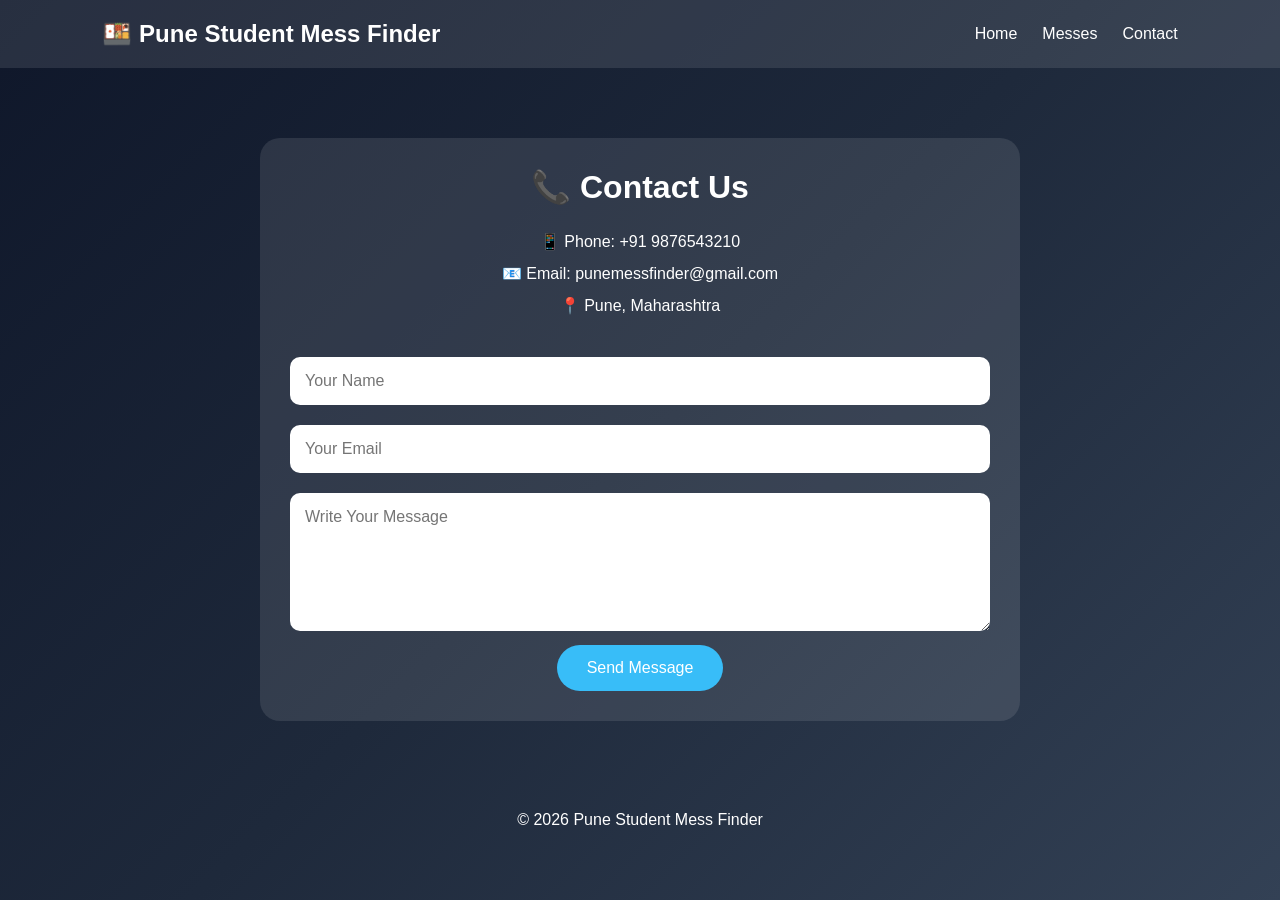
<file: contact.html>
<!DOCTYPE html>
<html lang="en">
<head>
<meta charset="UTF-8">
<meta name="viewport" content="width=device-width, initial-scale=1.0">
<title>Contact Us - Pune Student Mess Finder</title>

<style>

*{
    margin:0;
    padding:0;
    box-sizing:border-box;
    font-family:'Segoe UI',sans-serif;
}

body{
    background:linear-gradient(135deg,#0f172a,#1e293b,#334155);
    color:white;
    min-height:100vh;
}

/* Navbar */

nav{
    display:flex;
    justify-content:space-between;
    align-items:center;
    padding:20px 8%;
    background:rgba(255,255,255,0.1);
}

.logo{
    font-size:24px;
    font-weight:bold;
}

nav ul{
    display:flex;
    list-style:none;
}

nav ul li{
    margin-left:25px;
}

nav ul li a{
    text-decoration:none;
    color:white;
    font-weight:500;
}

nav ul li a:hover{
    color:#38bdf8;
}

/* Contact Box */

.contact-container{
    max-width:800px;
    margin:50px auto;
    padding:20px;
}

.contact-box{
    background:rgba(255,255,255,0.1);
    padding:30px;
    border-radius:20px;
    text-align:center;
}

.contact-box h1{
    margin-bottom:20px;
}

.contact-info{
    margin-bottom:25px;
    line-height:2;
}

input,
textarea{
    width:100%;
    padding:15px;
    margin:10px 0;
    border:none;
    border-radius:10px;
    font-size:16px;
}

button{
    background:#38bdf8;
    color:white;
    border:none;
    padding:14px 30px;
    border-radius:30px;
    cursor:pointer;
    font-size:16px;
}

button:hover{
    background:#0ea5e9;
}

footer{
    text-align:center;
    padding:20px;
    margin-top:40px;
}

@media(max-width:768px){

    nav{
        flex-direction:column;
    }

    nav ul{
        margin-top:15px;
    }

}

</style>

</head>
<body>

<nav>

<div class="logo">🍱 Pune Student Mess Finder</div>

<ul>
    <li><a href="index.html">Home</a></li>
    <li><a href="messes.html">Messes</a></li>
    <li><a href="contact.html">Contact</a></li>
</ul>

</nav>

<div class="contact-container">

<div class="contact-box">

<h1>📞 Contact Us</h1>

<div class="contact-info">
<p>📱 Phone: +91 9876543210</p>
<p>📧 Email: punemessfinder@gmail.com</p>
<p>📍 Pune, Maharashtra</p>
</div>

<input type="text" placeholder="Your Name">

<input type="email" placeholder="Your Email">

<textarea rows="6" placeholder="Write Your Message"></textarea>

<button onclick="sendMessage()">
Send Message
</button>

</div>

</div>

<footer>
© 2026 Pune Student Mess Finder
</footer>

<script>

function sendMessage(){

alert("Thank you! Your message has been sent successfully.");

}

</script>

</body>
</html>
</file>
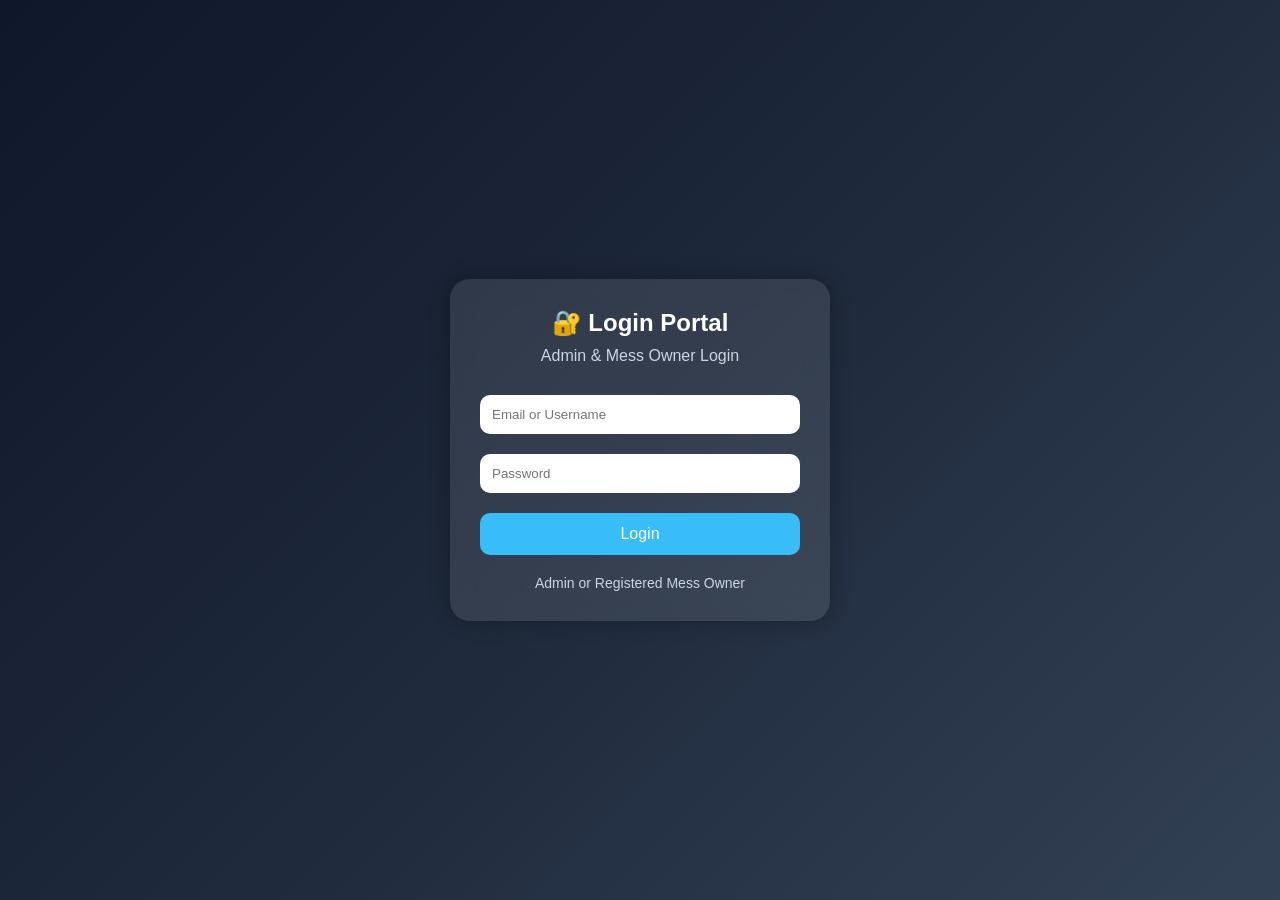
<file: dashboard.html>
<!DOCTYPE html>
<html lang="en">
<head>
<meta charset="UTF-8">
<meta name="viewport" content="width=device-width, initial-scale=1.0">
<title>Admin Dashboard</title>

<style>

*{
    margin:0;
    padding:0;
    box-sizing:border-box;
    font-family:'Segoe UI',sans-serif;
}

body{
    background:#f4f7fc;
    padding:30px;
}

h1{
    text-align:center;
    margin-bottom:30px;
}

.form-box{
    max-width:700px;
    margin:auto;
    background:white;
    padding:25px;
    border-radius:15px;
    box-shadow:0 2px 10px rgba(0,0,0,0.1);
}

.form-box input{
    width:100%;
    padding:12px;
    margin:10px 0;
    border:1px solid #ddd;
    border-radius:8px;
}

button{
    padding:12px 20px;
    border:none;
    border-radius:8px;
    background:#38bdf8;
    color:white;
    cursor:pointer;
}

button:hover{
    background:#0ea5e9;
}

.cards{
    display:flex;
    justify-content:center;
    gap:20px;
    margin:30px 0;
    flex-wrap:wrap;
}

.card{
    background:white;
    width:220px;
    padding:20px;
    border-radius:15px;
    text-align:center;
    box-shadow:0 2px 10px rgba(0,0,0,0.1);
}

.card h2{
    margin-bottom:10px;
}

h2{
    text-align:center;
    margin:30px 0;
}

.mess-card{
    background:white;
    max-width:700px;
    margin:15px auto;
    padding:20px;
    border-radius:15px;
    box-shadow:0 2px 10px rgba(0,0,0,0.1);
}

.mess-card h3{
    margin-bottom:10px;
}

.logout{
    display:block;
    margin:20px auto;
}

</style>
</head>

<body>

<h1>🍱 Pune Student Mess Finder Dashboard</h1>

<div class="form-box">

    <input type="text" id="messName" placeholder="Mess Name">

    <input type="text" id="messLocation" placeholder="Location">

    <input type="text" id="messPrice" placeholder="Price">

    <input type="text" id="messType" placeholder="Veg / Non-Veg">

<input type="email" id="ownerEmail" placeholder="Owner Email">

<input type="password" id="ownerPassword" placeholder="Owner Password">

<input type="text" id="openTime" placeholder="Opening Time">

<input type="text" id="closeTime" placeholder="Closing Time">

<button onclick="addMess()" id="addBtn">➕ Add Mess</button>

<button onclick="updateMess()" id="updateBtn" style="display:none;">
✏️ Update Mess
</button>
</div>

<div class="cards">

    <div class="card">
        <h2 id="total">0</h2>
        <p>Total Messes</p>
    </div>

    <div class="card">
        <h2 id="vegCount">0</h2>
        <p>Veg Messes</p>
    </div>

    <div class="card">
        <h2 id="nonVegCount">0</h2>
        <p>Non-Veg Messes</p>
    </div>

</div>

<h2>Available Messes</h2>

<div id="messList"></div>

<button class="logout" onclick="logout()">
🚪 Logout
</button>

<script>

if(localStorage.getItem("adminLoggedIn") !== "true"){
    window.location.href="login.html";
}

let messes =
JSON.parse(localStorage.getItem("messes")) || [];
let editIndex = -1;

function saveData(){
    localStorage.setItem(
        "messes",
        JSON.stringify(messes)
    );
}

function addMess(){

    let name =
    document.getElementById("messName").value;

    let location =
    document.getElementById("messLocation").value;

    let price =
    document.getElementById("messPrice").value;

    let type =
    document.getElementById("messType").value;

    if(name===""){
        alert("Enter Mess Name");
        return;
    }

    messes.push({
    name:name,
    location:location,
    price:price,
    type:type,
    ownerEmail:
    document.getElementById("ownerEmail").value,
    ownerPassword:
    document.getElementById("ownerPassword").value,
    openTime:
    document.getElementById("openTime").value,
    closeTime:
    document.getElementById("closeTime").value
});

    saveData();
    showMesses();

    document.getElementById("messName").value="";
    document.getElementById("messLocation").value="";
    document.getElementById("messPrice").value="";
    document.getElementById("messType").value="";
    document.getElementById("ownerEmail").value="";
document.getElementById("ownerPassword").value="";
document.getElementById("openTime").value="";
document.getElementById("closeTime").value="";
}

function deleteMess(index){

    if(confirm("Delete this mess?")){

        messes.splice(index,1);

        saveData();

        showMesses();
    }
}
function editMess(index){
 alert("Edit button clicked");

    editIndex = index;
    console.log(messes[index]);

    document.getElementById("messName").value =
    messes[index].name;

    document.getElementById("messLocation").value =
    messes[index].location;

    document.getElementById("messPrice").value =
    messes[index].price;

    document.getElementById("messType").value =
    messes[index].type;

    document.getElementById("ownerEmail").value =
    messes[index].ownerEmail || "";

    document.getElementById("ownerPassword").value =
    messes[index].ownerPassword || "";

    document.getElementById("openTime").value =
    messes[index].openTime || "";

    document.getElementById("closeTime").value =
    messes[index].closeTime || "";

    document.getElementById("addBtn").style.display =
    "none";

    document.getElementById("updateBtn").style.display =
    "inline-block";
}

function updateMess(){

    if(editIndex === -1) return;

    messes[editIndex].name =
    document.getElementById("messName").value;

    messes[editIndex].location =
    document.getElementById("messLocation").value;

    messes[editIndex].price =
    document.getElementById("messPrice").value;

    messes[editIndex].type =
    document.getElementById("messType").value;

    messes[editIndex].ownerEmail =
    document.getElementById("ownerEmail").value;

    messes[editIndex].ownerPassword =
    document.getElementById("ownerPassword").value;

    messes[editIndex].openTime =
    document.getElementById("openTime").value;

    messes[editIndex].closeTime =
    document.getElementById("closeTime").value;

    saveData();

    alert("Mess Updated Successfully");

    location.reload();
}
function showMesses(){

    let html="";

    let total = messes.length;

    let veg = messes.filter(
    mess => mess.type.toLowerCase() === "veg"
).length;

let nonVeg = messes.filter(
    mess => mess.type.toLowerCase() === "non-veg"
).length;

    document.getElementById("total").innerText = total;
    document.getElementById("vegCount").innerText = veg;
    document.getElementById("nonVegCount").innerText = nonVeg;

    messes.forEach((mess,index)=>{

        html += `
<div class="mess-card">

    <h3>${mess.name}</h3>

    <p><b>Location:</b> ${mess.location}</p>

    <p><b>Price:</b> ${mess.price}</p>

    <p><b>Type:</b> ${mess.type}</p>

    <p><b>Opening:</b> ${mess.openTime || "-"}</p>

    <p><b>Closing:</b> ${mess.closeTime || "-"}</p>

    <p><b>Owner Email:</b> ${mess.ownerEmail || "-"}</p>

    <button onclick="editMess(${index})">
        ✏️ Edit
    </button>
     <button onclick="updateMess()" id="updateBtn" style="display:none;">
    ✏️ Update Mess
     </button>
    <button onclick="deleteMess(${index})">
        ❌ Delete
    </button>

</div>
`;
    });

    document.getElementById("messList").innerHTML = html;
}

function logout(){

    localStorage.removeItem(
        "adminLoggedIn"
    );

    window.location.href =
    "login.html";
}

showMesses();

</script>

</body>
</html>
</file>
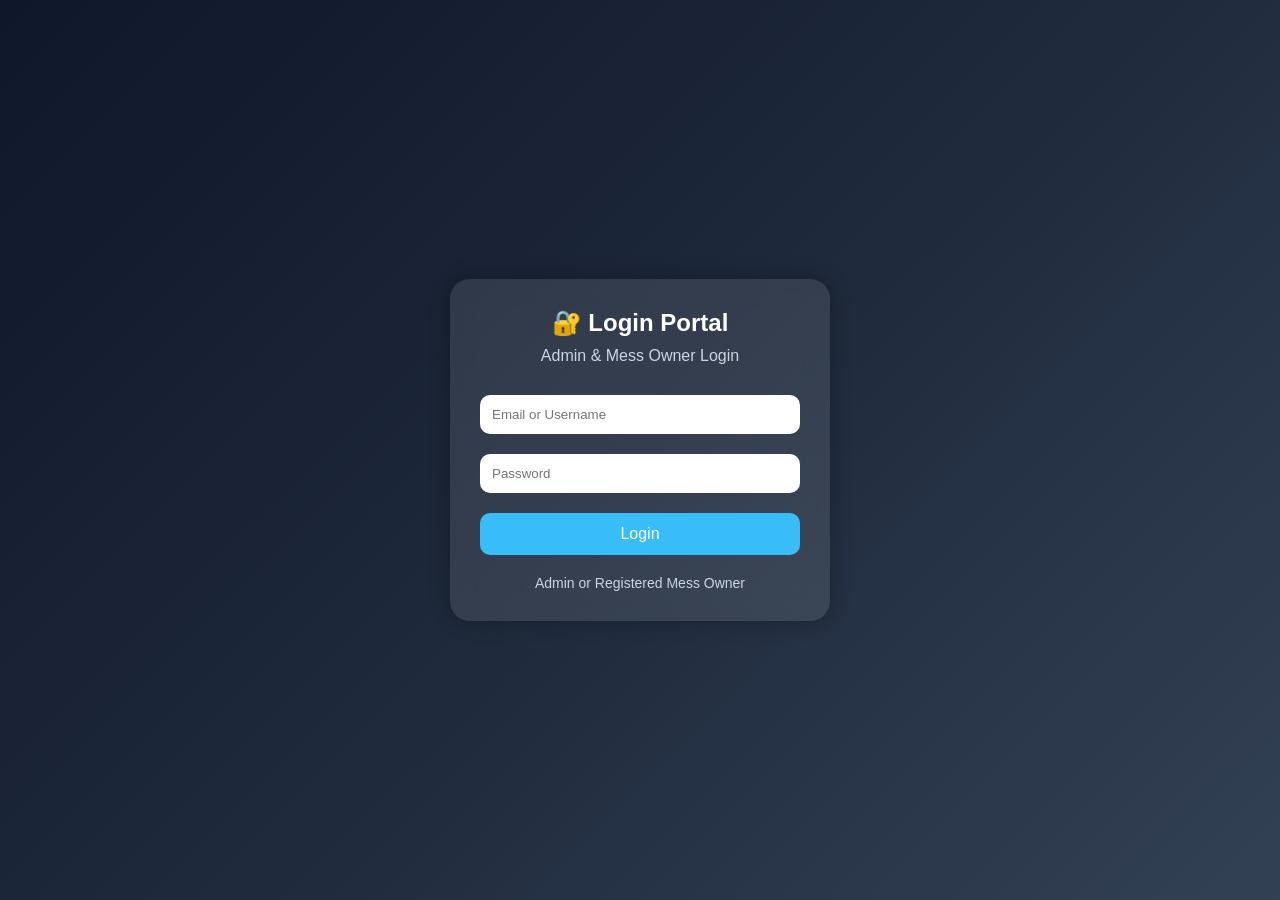
<file: login.html>
<!DOCTYPE html>
<html lang="en">
<head>
<meta charset="UTF-8">
<meta name="viewport" content="width=device-width, initial-scale=1.0">
<title>Login Portal - Pune Student Mess Finder</title>

<style>

*{
    margin:0;
    padding:0;
    box-sizing:border-box;
    font-family:'Segoe UI',sans-serif;
}

body{
    height:100vh;
    display:flex;
    justify-content:center;
    align-items:center;
    background:linear-gradient(135deg,#0f172a,#1e293b,#334155);
}

.login-box{
    width:380px;
    background:rgba(255,255,255,0.1);
    backdrop-filter:blur(12px);
    padding:30px;
    border-radius:20px;
    text-align:center;
    color:white;
    box-shadow:0 0 20px rgba(0,0,0,0.3);
}

.login-box h2{
    margin-bottom:10px;
}

.login-box p{
    margin-bottom:20px;
    color:#cbd5e1;
}

input{
    width:100%;
    padding:12px;
    margin:10px 0;
    border:none;
    border-radius:10px;
}

button{
    width:100%;
    padding:12px;
    border:none;
    border-radius:10px;
    background:#38bdf8;
    color:white;
    font-size:16px;
    cursor:pointer;
    margin-top:10px;
}

button:hover{
    background:#0ea5e9;
}

.note{
    margin-top:20px;
    font-size:14px;
    color:#cbd5e1;
}

</style>

</head>

<body>

<div class="login-box">

    <h2>🔐 Login Portal</h2>

    <p>
        Admin & Mess Owner Login
    </p>

    <input
        type="text"
        id="username"
        placeholder="Email or Username"
    >

    <input
        type="password"
        id="password"
        placeholder="Password"
    >

    <button onclick="login()">
        Login
    </button>

    <div class="note">
        Admin or Registered Mess Owner
    </div>

</div>

<script>

function login(){

    let username =
    document.getElementById("username").value.trim();

    let password =
    document.getElementById("password").value.trim();

    /* ADMIN LOGIN */

    if(
        username === "mayuresh" &&
        password === "mayuresh@123"
    ){

        localStorage.setItem(
            "adminLoggedIn",
            "true"
        );

        window.location.href =
        "dashboard.html";

        return;
    }

    /* OWNER LOGIN */

    let owners =
    JSON.parse(
        localStorage.getItem("owners")
    ) || [];

    let owner =
    owners.find(o =>
        o.email === username &&
        o.password === password
    );

    if(owner){

        localStorage.setItem(
            "ownerLoggedIn",
            owner.email
        );

        window.location.href =
        "owner-dashboard.html";

    }else{

        alert(
            "Invalid Username or Password"
        );

    }

}

</script>

</body>
</html>
</file>
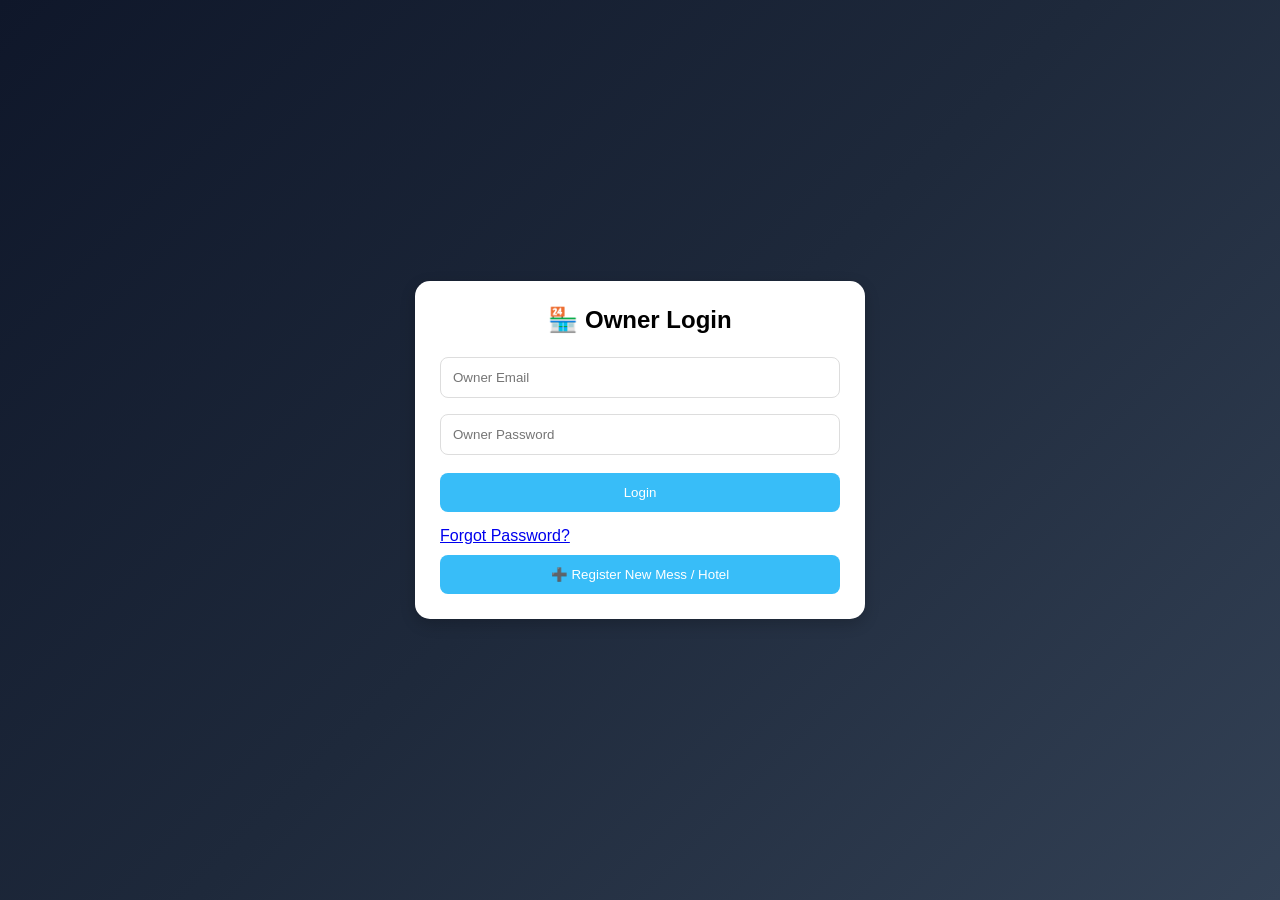
<file: owner-dashboard.html>
<!DOCTYPE html>
<html lang="en">
<head>
<meta charset="UTF-8">
<meta name="viewport" content="width=device-width, initial-scale=1.0">
<title>Owner Dashboard</title>

<style>

*{
margin:0;
padding:0;
box-sizing:border-box;
font-family:Segoe UI,sans-serif;
}

body{
background:#f4f7fc;
padding:20px;
}

.card{
max-width:800px;
margin:auto;
background:white;
padding:25px;
border-radius:15px;
box-shadow:0 2px 10px rgba(0,0,0,0.1);
}

h1{
text-align:center;
margin-bottom:20px;
}

h2{
margin-top:20px;
margin-bottom:10px;
}

input,textarea{
width:100%;
padding:12px;
margin:8px 0;
border:1px solid #ddd;
border-radius:8px;
}

button{
padding:12px 20px;
border:none;
border-radius:8px;
background:#38bdf8;
color:white;
cursor:pointer;
margin-top:10px;
}

button:hover{
background:#0ea5e9;
}

img{
width:100%;
max-height:250px;
object-fit:cover;
border-radius:10px;
margin-top:10px;
}

.logout{
background:red;
}

.review{
border:1px solid #ddd;
padding:10px;
margin-top:10px;
border-radius:10px;
}

</style>
</head>

<body>

<div class="card">

<h1>🏪 Mess Owner Dashboard</h1>

<div id="messInfo"></div>

<h2>📋 Weekly Menu</h2>
<textarea id="menu" rows="5"></textarea>

<h2>📞 Contact Number</h2>
<input type="text" id="contactNumber">

<h2>💬 WhatsApp Link</h2>
<input type="text" id="whatsappLink">

<h2>🕒 Opening Time</h2>
<input type="time" id="openTime">

<h2>🕒 Closing Time</h2>
<input type="time" id="closeTime">

<h2>📸 Upload Photo</h2>

<input
type="file"
id="messPhoto"
accept="image/*"
capture="environment"
onchange="previewPhoto(event)">

<img id="photoPreview" src="">

<button onclick="saveDetails()">
💾 Save Details
</button>

<h2>⭐ Reviews</h2>

<div id="reviewSection">
No Reviews Yet
</div>

<br>

<button class="logout" onclick="logout()">
🚪 Logout
</button>

</div>

<script>

let ownerEmail =
localStorage.getItem("ownerLoggedIn");

if(!ownerEmail){
alert("Please Login First");
window.location.href="owner-login.html";
}

let messes =
JSON.parse(localStorage.getItem("messes")) || [];

let ownerMess =
messes.find(
m => m.ownerEmail === ownerEmail
);

if(!ownerMess){
document.getElementById("messInfo").innerHTML =
"<h2>No Mess Found For This Account</h2>";
}else{
loadData();
}

function loadData(){

document.getElementById("messInfo").innerHTML = `
<h2>${ownerMess.name}</h2>
<p><b>Location:</b> ${ownerMess.location}</p>
<p><b>Price:</b> ${ownerMess.price}</p>
<p><b>Type:</b> ${ownerMess.type}</p>
`;

document.getElementById("menu").value =
ownerMess.menu || "";

document.getElementById("contactNumber").value =
ownerMess.contactNumber || "";

document.getElementById("whatsappLink").value =
ownerMess.whatsappLink || "";

document.getElementById("openTime").value =
ownerMess.openTime || "";

document.getElementById("closeTime").value =
ownerMess.closeTime || "";

document.getElementById("photoPreview").src =
ownerMess.photo || "";

showReviews();
}

function previewPhoto(event){

let file =
event.target.files[0];

if(!file) return;

let reader =
new FileReader();

reader.onload = function(e){

document.getElementById(
"photoPreview"
).src = e.target.result;

ownerMess.photo =
e.target.result;
};

reader.readAsDataURL(file);
}

function saveDetails(){

ownerMess.menu =
document.getElementById("menu").value;

ownerMess.contactNumber =
document.getElementById("contactNumber").value;

ownerMess.whatsappLink =
document.getElementById("whatsappLink").value;

ownerMess.openTime =
document.getElementById("openTime").value;

ownerMess.closeTime =
document.getElementById("closeTime").value;

localStorage.setItem(
"messes",
JSON.stringify(messes)
);

alert("Details Saved Successfully");
}

function showReviews(){

let reviewDiv =
document.getElementById("reviewSection");

if(
!ownerMess.reviews ||
ownerMess.reviews.length === 0
){
reviewDiv.innerHTML =
"No Reviews Yet";
return;
}

let html = "";

ownerMess.reviews.forEach(review => {

html += `
<div class="review">
<p>⭐ ${review.rating}/5</p>
<p>${review.comment}</p>
</div>
`;

});

reviewDiv.innerHTML = html;
}

function logout(){

localStorage.removeItem(
"ownerLoggedIn"
);

window.location.href =
"owner-login.html";
}

</script>

</body>
</html>
</file>
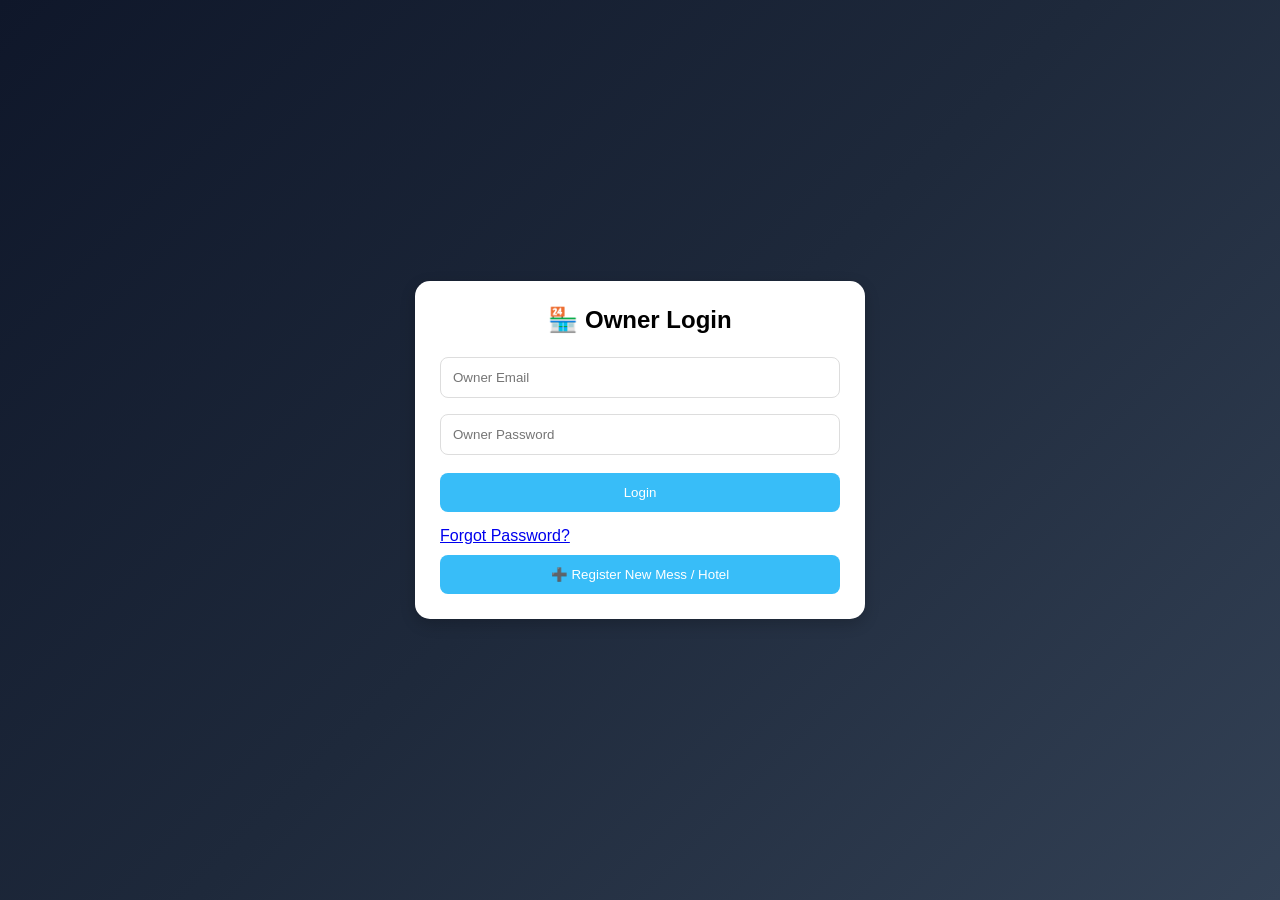
<file: owner-login.html>
<!DOCTYPE html>
<html lang="en">
<head>
<meta charset="UTF-8">
<meta name="viewport" content="width=device-width, initial-scale=1.0">
<title>Owner Login & Registration</title>

<style>

*{
margin:0;
padding:0;
box-sizing:border-box;
font-family:Segoe UI,sans-serif;
}

body{
background:linear-gradient(135deg,#0f172a,#1e293b,#334155);
min-height:100vh;
display:flex;
justify-content:center;
align-items:center;
padding:20px;
}

.card{
width:450px;
background:white;
padding:25px;
border-radius:15px;
box-shadow:0 5px 15px rgba(0,0,0,0.2);
}

h2{
text-align:center;
margin-bottom:15px;
}

input{
width:100%;
padding:12px;
margin:8px 0;
border:1px solid #ddd;
border-radius:8px;
}

button{
width:100%;
padding:12px;
margin-top:10px;
border:none;
border-radius:8px;
background:#38bdf8;
color:white;
cursor:pointer;
}

button:hover{
background:#0ea5e9;
}

#registerBox{
display:none;
margin-top:20px;
}

</style>
</head>
<body>

<div class="card">

<h2>🏪 Owner Login</h2>

<input type="email" id="ownerEmail" placeholder="Owner Email">

<input type="password" id="ownerPassword" placeholder="Owner Password">

<button onclick="ownerLogin()">
Login
</button>
<p style="margin-top:15px;">
<a href="#" onclick="forgotPassword()">
Forgot Password?
</a>
</p>
<button onclick="showRegister()">
➕ Register New Mess / Hotel
</button>

<div id="registerBox">

<h2>Create Account</h2>

<input type="text" id="newMessName" placeholder="Mess / Hotel Name">

<input type="text" id="newLocation" placeholder="Location">

<input type="text" id="newPrice" placeholder="Price">

<input type="text" id="newType" placeholder="Veg / Non Veg">

<input type="email" id="newEmail" placeholder="Owner Email">

<input type="password" id="newPassword" placeholder="Owner Password">

<button onclick="registerOwner()">
✅ Create Account
</button>

</div>

</div>

<script>

function showRegister(){

document.getElementById(
"registerBox"
).style.display="block";

}

function registerOwner(){

let messes =
JSON.parse(localStorage.getItem("messes")) || [];

let newMess = {

name:
document.getElementById("newMessName").value,

location:
document.getElementById("newLocation").value,

price:
document.getElementById("newPrice").value,

type:
document.getElementById("newType").value,

ownerEmail:
document.getElementById("newEmail").value,

ownerPassword:
document.getElementById("newPassword").value,

menu:"",
photo:"",
contactNumber:"",
whatsappLink:"",
openTime:"",
closeTime:"",
reviews:[]
};

messes.push(newMess);

localStorage.setItem(
"messes",
JSON.stringify(messes)
);

alert("Account Created Successfully");

document.getElementById("registerBox").style.display="none";

}

function ownerLogin(){

let email =
document.getElementById("ownerEmail").value.trim();

let password =
document.getElementById("ownerPassword").value.trim();

let messes =
JSON.parse(localStorage.getItem("messes")) || [];

let owner =
messes.find(m =>
m.ownerEmail === email &&
m.ownerPassword === password
);

if(owner){

localStorage.setItem(
"ownerLoggedIn",
email
);

window.location.href =
"owner-dashboard.html";

}else{

alert("Invalid Email or Password");

}

}
function forgotPassword(){

    let email =
    prompt("Enter your registered email");

    let messes =
    JSON.parse(
    localStorage.getItem("messes")
    ) || [];

    let owner =
    messes.find(
    m => m.ownerEmail === email
    );

    if(owner){

        let newPass =
        prompt("Enter New Password");

        owner.ownerPassword =
        newPass;

        localStorage.setItem(
        "messes",
        JSON.stringify(messes)
        );

        alert("Password Updated Successfully");

    }else{

        alert("Email Not Found");
    }
}
</script>

</body>
</html>
</file>
